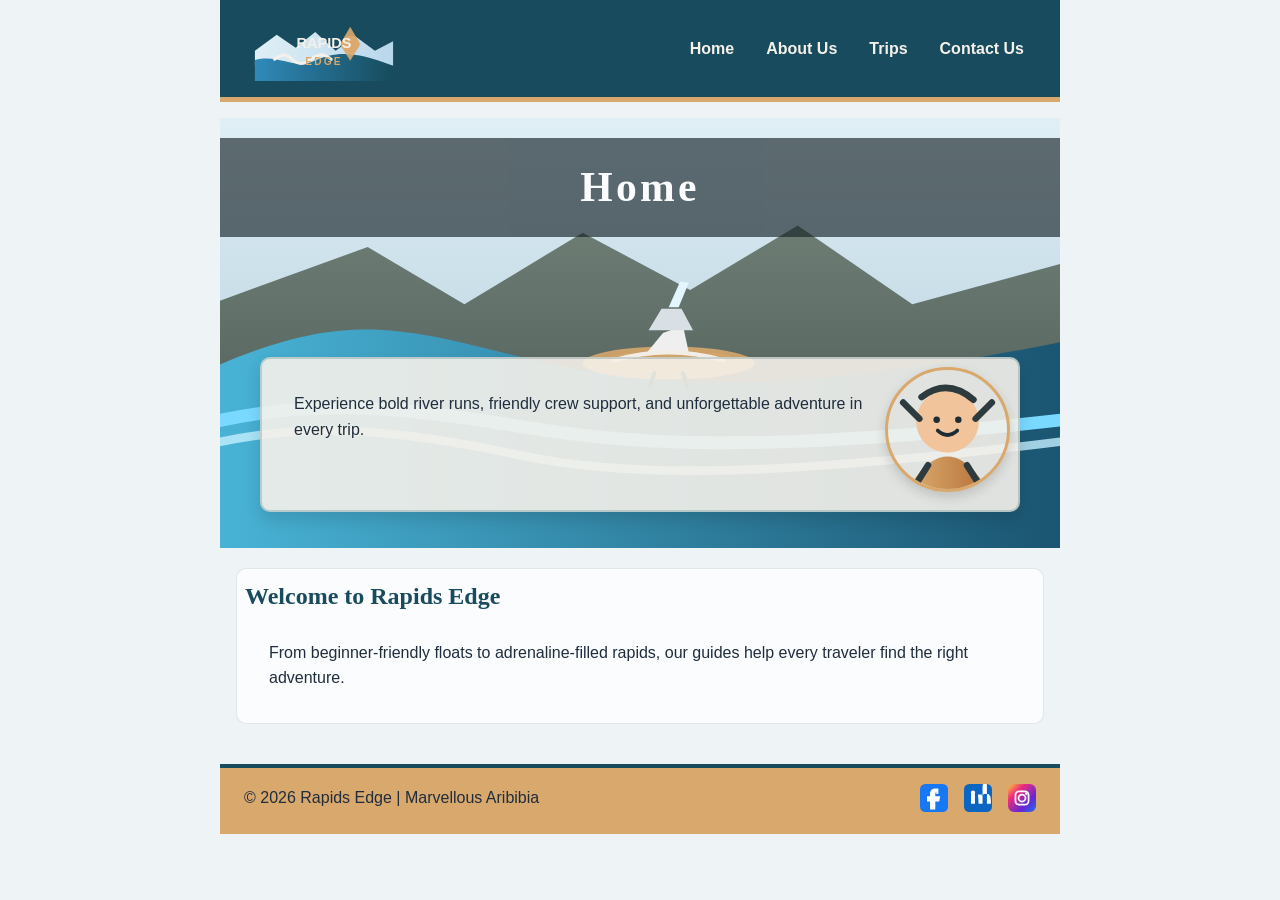
<file: index.html>
<!DOCTYPE html>
<html lang="en-US">
  <head>
    <meta charset="UTF-8" />
    <meta name="viewport" content="width=device-width, initial-scale=1.0" />
    <meta http-equiv="refresh" content="0; url=wwr/index.html" />
    <title>Rapids Edge</title>
  </head>
  <body>
    <p>If you are not redirected, <a href="wwr/index.html">visit Rapids Edge</a>.</p>
  </body>
</html>
</file>
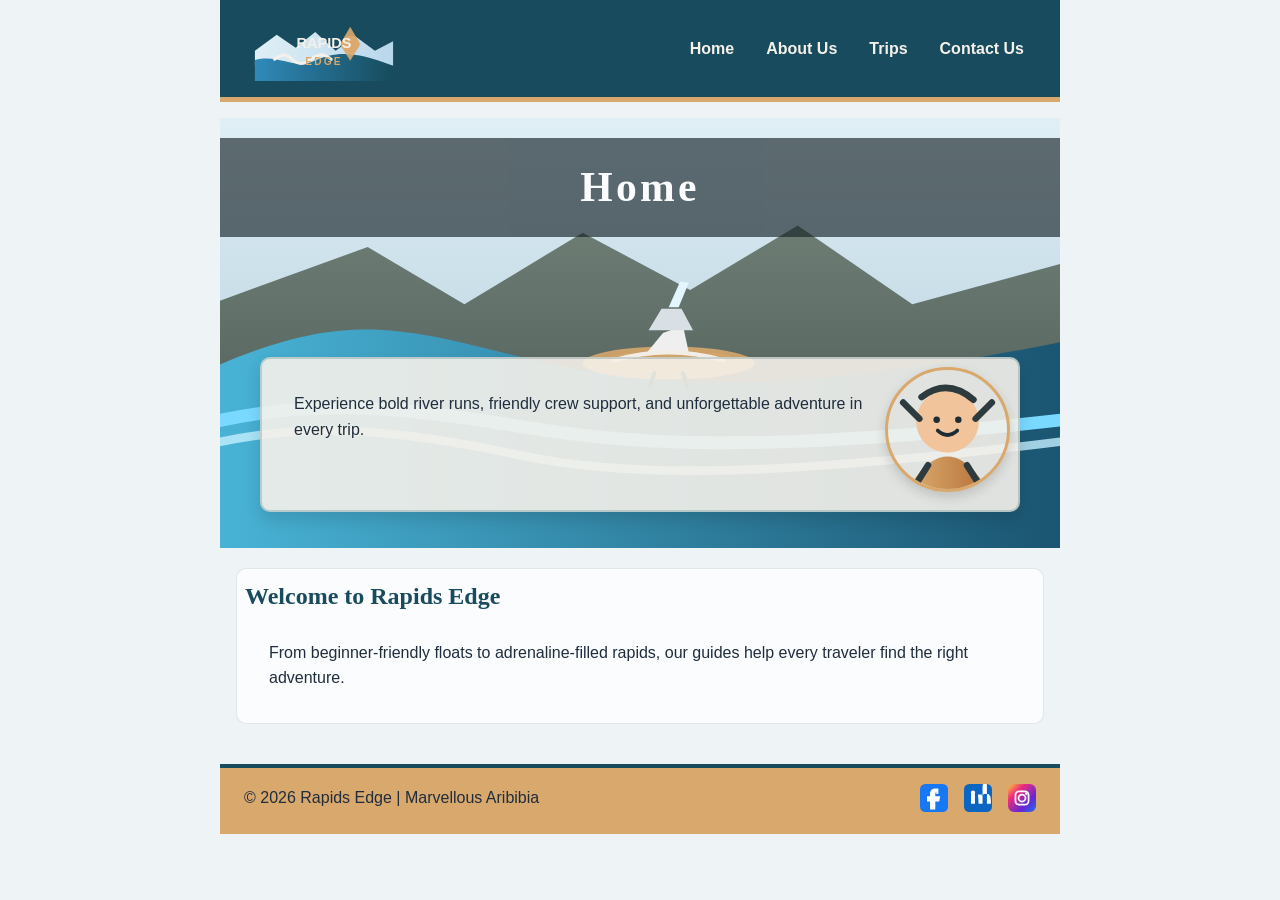
<file: wwr/index.html>
<!DOCTYPE html>
<html lang="en-US">
  <head>
    <meta charset="UTF-8" />
    <meta name="viewport" content="width=device-width, initial-scale=1.0" />
    <title>Home | Rapids Edge</title>
    <meta name="description" content="Welcome to Rapids Edge for exciting whitewater rafting adventures." />
    <meta name="author" content="Marvellous Aribibia" />
    <link rel="stylesheet" href="styles/rafting.css" />
  </head>
  <body>
    <header>
      <img src="images/logo.svg" alt="Rapids Edge logo" />
      <nav>
        <ul>
          <li><a href="index.html">Home</a></li>
          <li><a href="about.html">About Us</a></li>
          <li><a href="trips.html">Trips</a></li>
          <li><a href="contact.html">Contact Us</a></li>
        </ul>
      </nav>
    </header>
    <main>
      <div class="hero">
        <img src="images/hero-river.svg" alt="Scenic rafting river" />
        <h1>Home</h1>
        <article>
          <img src="images/guide-smile.svg" alt="Happy guide" />
          <p>Experience bold river runs, friendly crew support, and unforgettable adventure in every trip.</p>
        </article>
      </div>
      <section>
        <h2>Welcome to Rapids Edge</h2>
        <p>From beginner-friendly floats to adrenaline-filled rapids, our guides help every traveler find the right adventure.</p>
      </section>
    </main>
    <footer>
      <p>© <span id="year"></span> Rapids Edge | Marvellous Aribibia</p>
      <nav class="socialmedia" aria-label="Social media links">
        <a href="https://facebook.com" target="_blank" rel="noopener noreferrer">
          <img src="images/facebook.svg" alt="Facebook" />
        </a>
        <a href="https://linkedin.com" target="_blank" rel="noopener noreferrer">
          <img src="images/linkedin.svg" alt="LinkedIn" />
        </a>
        <a href="https://instagram.com" target="_blank" rel="noopener noreferrer">
          <img src="images/instagram.svg" alt="Instagram" />
        </a>
      </nav>
    </footer>
    <script>document.getElementById('year').textContent = new Date().getFullYear();</script>
  </body>
</html>
</file>
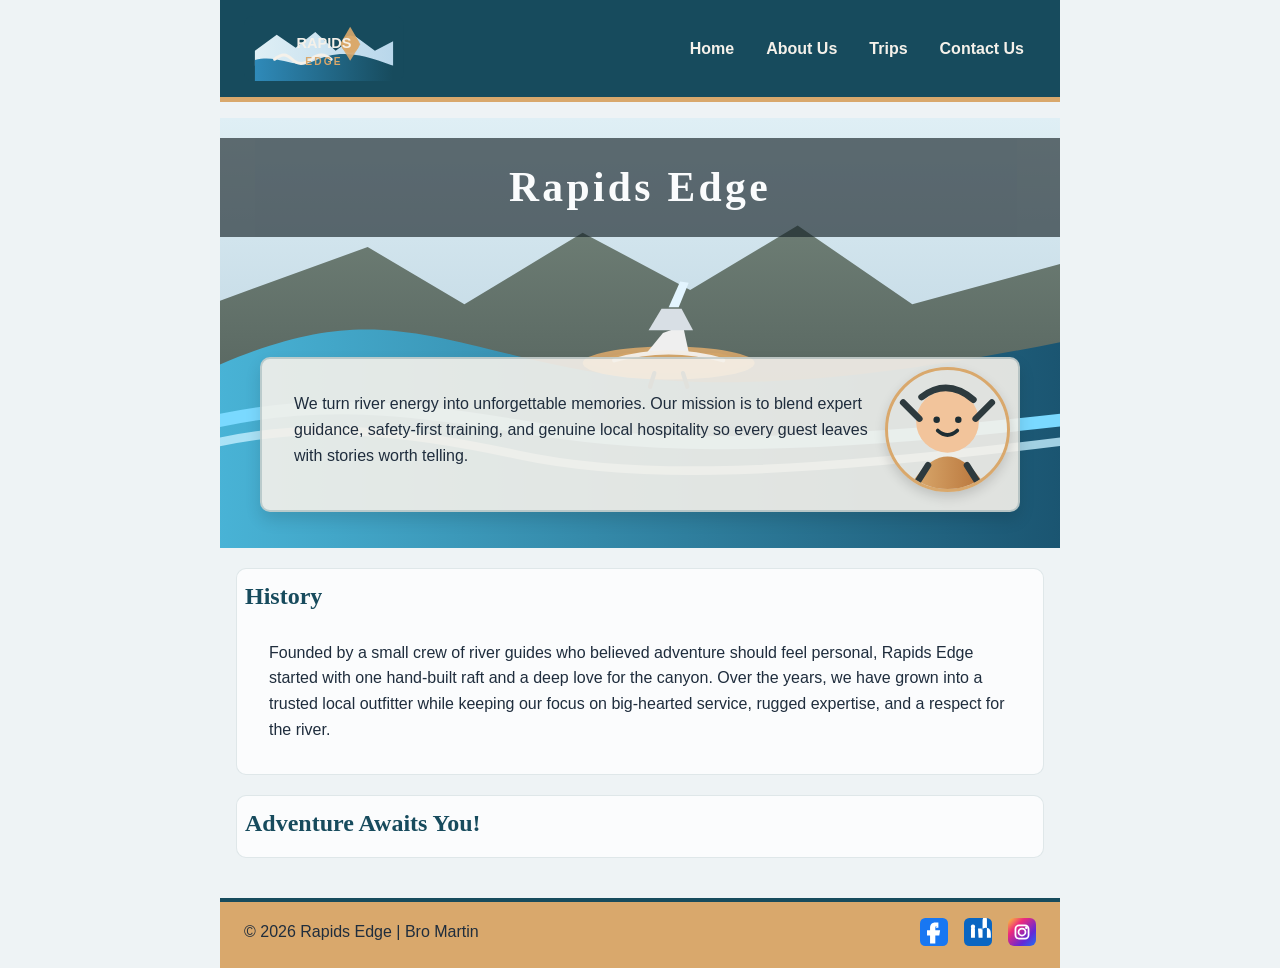
<file: about.html>
<!DOCTYPE html>
<html lang="en-US">
  <head>
    <meta charset="UTF-8" />
    <meta name="viewport" content="width=device-width, initial-scale=1.0" />
    <title>About Us | Rapids Edge</title>
    <meta
      name="description"
      content="Learn about Rapids Edge whitewater rafting adventures, our mission, and our deep river heritage."
    />
    <meta name="author" content="Bro Martin" />
    <link rel="stylesheet" href="wwr/styles/rafting.css" />
  </head>
  <body>
    <header>
      <img src="wwr/images/logo.svg" alt="Rapids Edge logo" />
      <nav>
        <ul>
          <li><a href="index.html">Home</a></li>
          <li><a href="about.html">About Us</a></li>
          <li><a href="trips.html">Trips</a></li>
          <li><a href="contact.html">Contact Us</a></li>
        </ul>
      </nav>
    </header>

    <main>
      <div class="hero">
        <img src="wwr/images/hero-river.svg" alt="Whitewater river scenery with a rafting boat" />
        <h1>Rapids Edge</h1>
        <article>
          <img src="wwr/images/guide-smile.svg" alt="Happy guide smiling on the river" />
          <p>
            We turn river energy into unforgettable memories. Our mission is to blend expert guidance,
            safety-first training, and genuine local hospitality so every guest leaves with stories worth telling.
          </p>
        </article>
      </div>

      <section>
        <h2>History</h2>
        <p>
          Founded by a small crew of river guides who believed adventure should feel personal, Rapids Edge started with one hand-built raft and a deep love for the canyon. Over the years, we have grown into a trusted local outfitter while keeping our focus on big-hearted service, rugged expertise, and a respect for the river.
        </p>
      </section>

      <section>
        <h2>Adventure Awaits You!</h2>
      </section>
    </main>

    <footer>
      <p>© <span id="year"></span> Rapids Edge | Bro Martin</p>
      <nav class="socialmedia" aria-label="Social media links">
        <a href="https://facebook.com" target="_blank" rel="noopener noreferrer">
          <img src="wwr/images/facebook.svg" alt="Facebook icon" />
        </a>
        <a href="https://linkedin.com" target="_blank" rel="noopener noreferrer">
          <img src="wwr/images/linkedin.svg" alt="LinkedIn icon" />
        </a>
        <a href="https://instagram.com" target="_blank" rel="noopener noreferrer">
          <img src="wwr/images/instagram.svg" alt="Instagram icon" />
        </a>
      </nav>
    </footer>

    <script>
      document.getElementById("year").textContent = new Date().getFullYear();
    </script>
  </body>
</html>
</file>
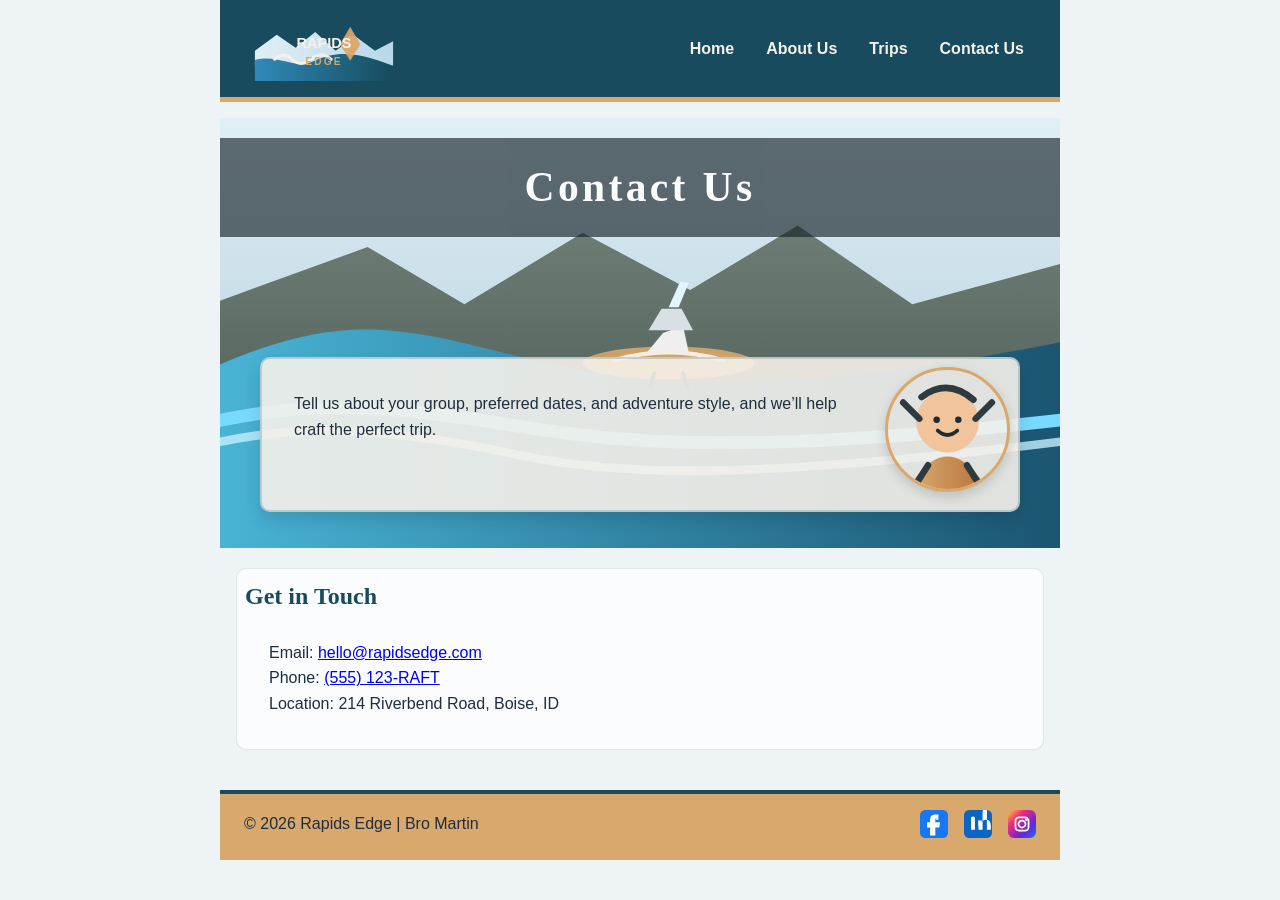
<file: contact.html>
<!DOCTYPE html>
<html lang="en-US">
  <head>
    <meta charset="UTF-8" />
    <meta name="viewport" content="width=device-width, initial-scale=1.0" />
    <title>Contact Us | Rapids Edge</title>
    <meta name="description" content="Contact Rapids Edge to plan your next whitewater rafting trip." />
    <meta name="author" content="Bro Martin" />
    <link rel="stylesheet" href="wwr/styles/rafting.css" />
  </head>
  <body>
    <header>
      <img src="wwr/images/logo.svg" alt="Rapids Edge logo" />
      <nav>
        <ul>
          <li><a href="index.html">Home</a></li>
          <li><a href="about.html">About Us</a></li>
          <li><a href="trips.html">Trips</a></li>
          <li><a href="contact.html">Contact Us</a></li>
        </ul>
      </nav>
    </header>
    <main>
      <div class="hero">
        <img src="wwr/images/hero-river.svg" alt="River contact page banner" />
        <h1>Contact Us</h1>
        <article>
          <img src="wwr/images/guide-smile.svg" alt="Guide ready to help" />
          <p>Tell us about your group, preferred dates, and adventure style, and we’ll help craft the perfect trip.</p>
        </article>
      </div>
      <section>
        <h2>Get in Touch</h2>
        <p>
          Email: <a href="mailto:hello@rapidsedge.com">hello@rapidsedge.com</a><br />
          Phone: <a href="tel:+15551237238">(555) 123-RAFT</a><br />
          Location: 214 Riverbend Road, Boise, ID
        </p>
      </section>
    </main>
    <footer>
      <p>© <span id="year"></span> Rapids Edge | Bro Martin</p>
      <nav class="socialmedia" aria-label="Social media links">
        <a href="https://facebook.com" target="_blank" rel="noopener noreferrer">
          <img src="wwr/images/facebook.svg" alt="Facebook" />
        </a>
        <a href="https://linkedin.com" target="_blank" rel="noopener noreferrer">
          <img src="wwr/images/linkedin.svg" alt="LinkedIn" />
        </a>
        <a href="https://instagram.com" target="_blank" rel="noopener noreferrer">
          <img src="wwr/images/instagram.svg" alt="Instagram" />
        </a>
      </nav>
    </footer>
    <script>document.getElementById('year').textContent = new Date().getFullYear();</script>
  </body>
</html>
</file>
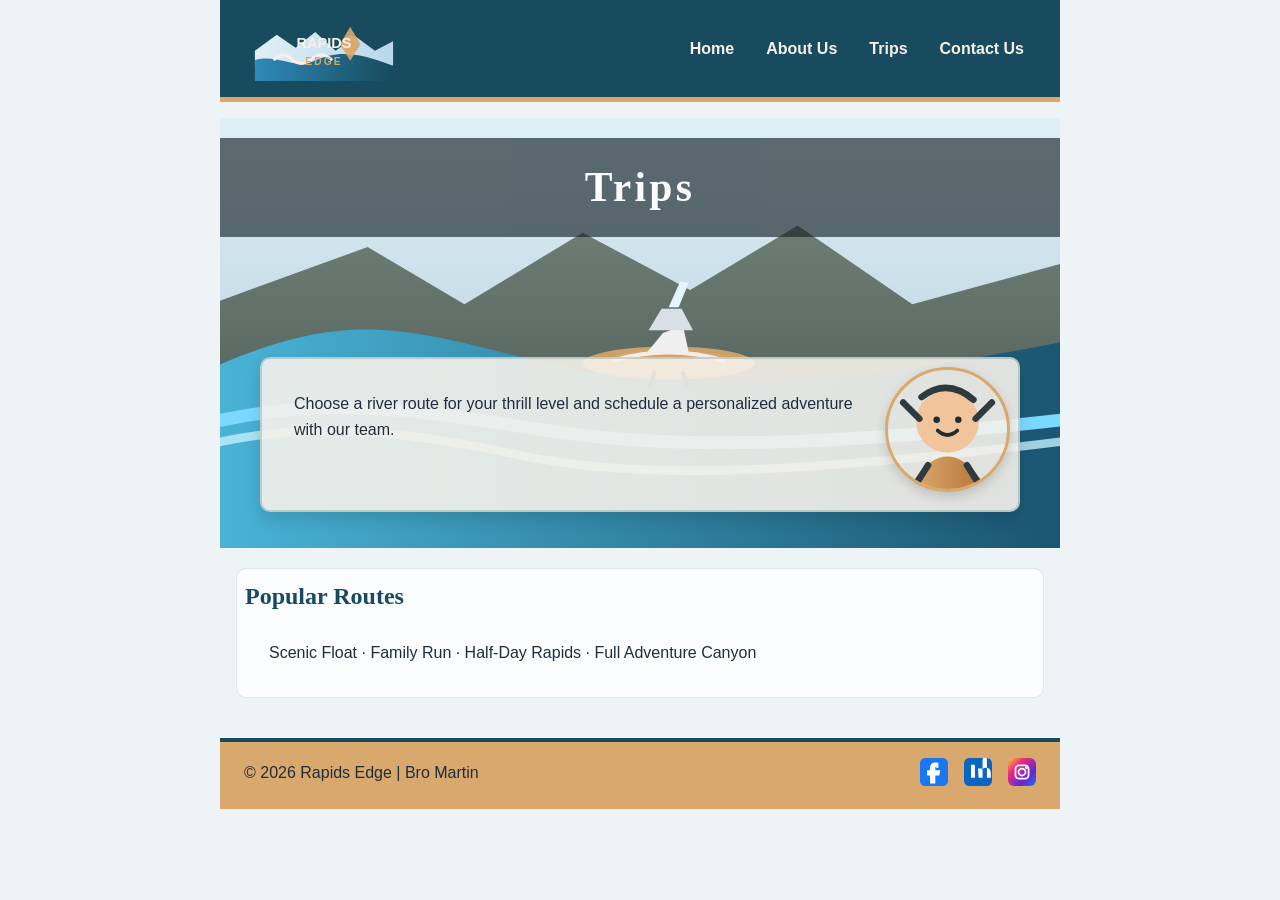
<file: trips.html>
<!DOCTYPE html>
<html lang="en-US">
  <head>
    <meta charset="UTF-8" />
    <meta name="viewport" content="width=device-width, initial-scale=1.0" />
    <title>Trips | Rapids Edge</title>
    <meta name="description" content="Explore rafting trips and adventure packages with Rapids Edge." />
    <meta name="author" content="Bro Martin" />
    <link rel="stylesheet" href="wwr/styles/rafting.css" />
  </head>
  <body>
    <header>
      <img src="wwr/images/logo.svg" alt="Rapids Edge logo" />
      <nav>
        <ul>
          <li><a href="index.html">Home</a></li>
          <li><a href="about.html">About Us</a></li>
          <li><a href="trips.html">Trips</a></li>
          <li><a href="contact.html">Contact Us</a></li>
        </ul>
      </nav>
    </header>
    <main>
      <div class="hero">
        <img src="wwr/images/hero-river.svg" alt="Whitewater rafting trip" />
        <h1>Trips</h1>
        <article>
          <img src="wwr/images/guide-smile.svg" alt="Guide smiling" />
          <p>Choose a river route for your thrill level and schedule a personalized adventure with our team.</p>
        </article>
      </div>
      <section>
        <h2>Popular Routes</h2>
        <p>Scenic Float · Family Run · Half-Day Rapids · Full Adventure Canyon</p>
      </section>
    </main>
    <footer>
      <p>© <span id="year"></span> Rapids Edge | Bro Martin</p>
      <nav class="socialmedia" aria-label="Social media links">
        <a href="https://facebook.com" target="_blank" rel="noopener noreferrer">
          <img src="wwr/images/facebook.svg" alt="Facebook" />
        </a>
        <a href="https://linkedin.com" target="_blank" rel="noopener noreferrer">
          <img src="wwr/images/linkedin.svg" alt="LinkedIn" />
        </a>
        <a href="https://instagram.com" target="_blank" rel="noopener noreferrer">
          <img src="wwr/images/instagram.svg" alt="Instagram" />
        </a>
      </nav>
    </footer>
    <script>document.getElementById('year').textContent = new Date().getFullYear();</script>
  </body>
</html>
</file>
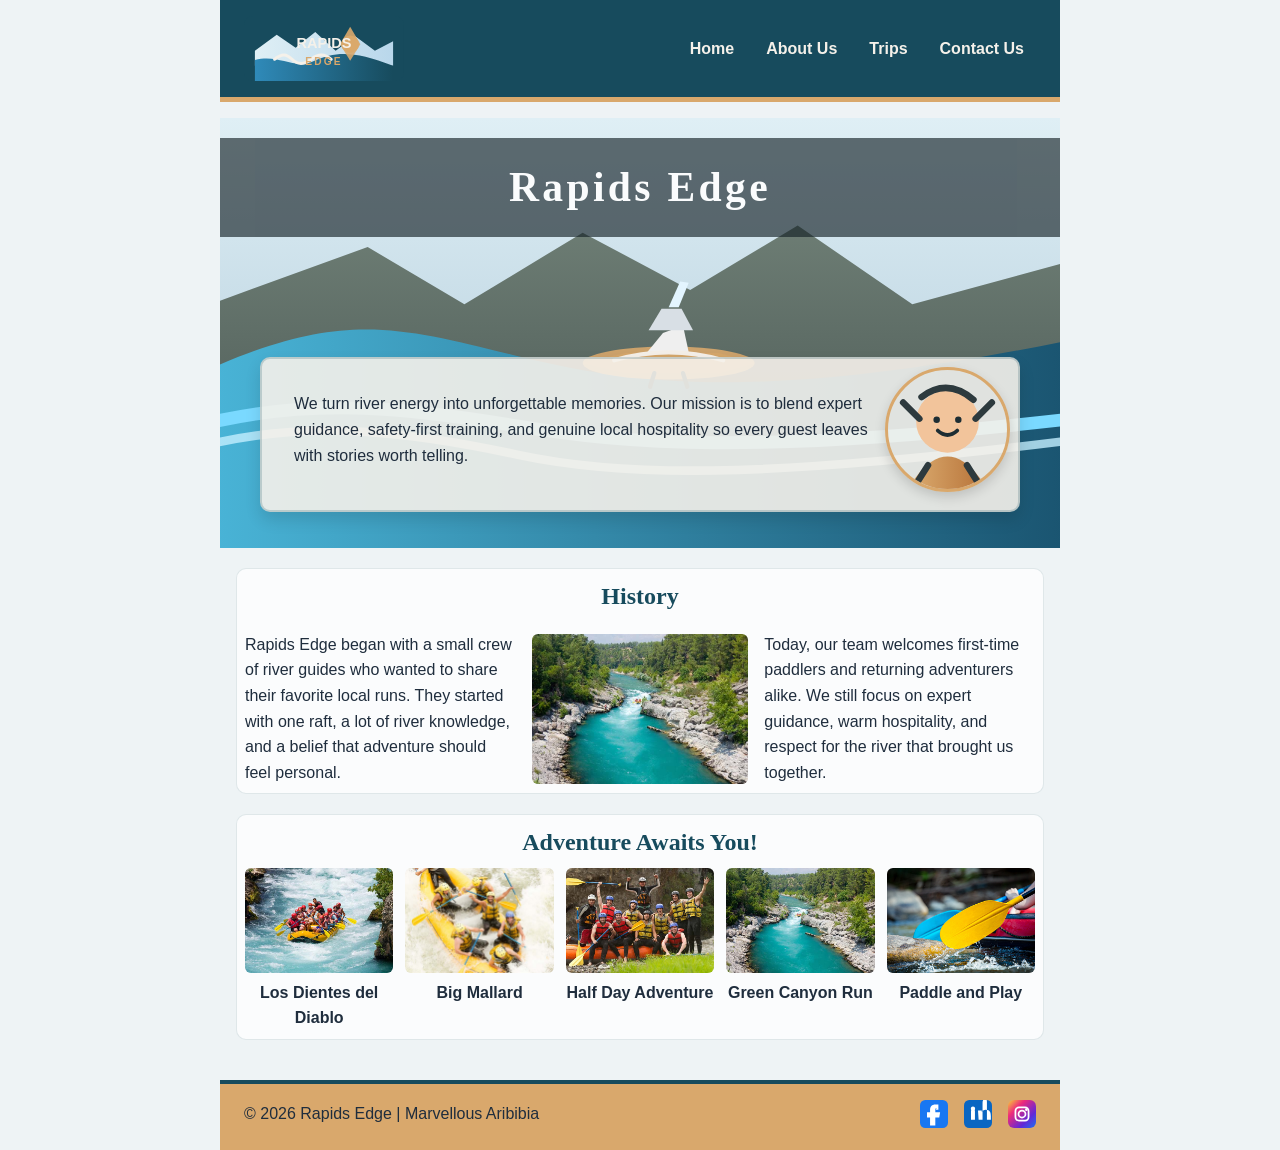
<file: wwr/about.html>
<!DOCTYPE html>
<html lang="en-US">
  <head>
    <meta charset="UTF-8" />
    <meta name="viewport" content="width=device-width, initial-scale=1.0" />
    <title>About Us | Rapids Edge</title>
    <meta
      name="description"
      content="Learn about Rapids Edge whitewater rafting adventures, our mission, and our deep river heritage."
    />
    <meta name="author" content="Marvellous Aribibia" />
    <link rel="stylesheet" href="styles/rafting.css" />
  </head>
  <body>
    <header>
      <img src="images/logo.svg" alt="Rapids Edge logo" />
      <nav aria-label="Main navigation">
        <ul>
          <li><a href="index.html">Home</a></li>
          <li><a href="about.html" aria-current="page">About Us</a></li>
          <li><a href="trips.html">Trips</a></li>
          <li><a href="contact.html">Contact Us</a></li>
        </ul>
      </nav>
    </header>

    <main>
      <div class="hero">
        <img src="images/hero-river.svg" alt="Whitewater river scenery with a rafting boat" />
        <h1>Rapids Edge</h1>
        <article>
          <img src="images/guide-smile.svg" alt="Happy guide smiling on the river" />
          <p>
            We turn river energy into unforgettable memories. Our mission is to blend expert guidance,
            safety-first training, and genuine local hospitality so every guest leaves with stories worth telling.
          </p>
        </article>
      </div>

      <section class="history">
        <h2>History</h2>
        <p>
          Rapids Edge began with a small crew of river guides who wanted to share their favorite local runs. They started with one raft, a lot of river knowledge, and a belief that adventure should feel personal.
        </p>
        <img src="images/rafting58_600.jpg" alt="A raft travels through a green canyon along a clear river" />
        <p>
          Today, our team welcomes first-time paddlers and returning adventurers alike. We still focus on expert guidance, warm hospitality, and respect for the river that brought us together.
        </p>
      </section>

      <section class="adventure">
        <h2>Adventure Awaits You!</h2>
        <div class="adventure-gallery">
          <figure>
            <img src="images/rafting53_600.jpg" alt="A yellow raft and paddlers navigate foaming whitewater" />
            <figcaption>Los Dientes del Diablo</figcaption>
          </figure>
          <figure>
            <img src="images/rafting56_600.jpg" alt="A rafting crew rides a tipping yellow raft through rapids" />
            <figcaption>Big Mallard</figcaption>
          </figure>
          <figure>
            <img src="images/rafting59_600.jpg" alt="A rafting group celebrates together beside their raft" />
            <figcaption>Half Day Adventure</figcaption>
          </figure>
          <figure>
            <img src="images/rafting58_600.jpg" alt="A small raft floats down a river surrounded by green canyon walls" />
            <figcaption>Green Canyon Run</figcaption>
          </figure>
          <figure>
            <img src="images/rafting20_600.jpg" alt="Bright paddles rest beside a river" />
            <figcaption>Paddle and Play</figcaption>
          </figure>
        </div>
      </section>
    </main>

    <footer>
      <p>© <span id="year"></span> Rapids Edge | Marvellous Aribibia</p>
      <nav class="socialmedia" aria-label="Social media links">
        <a href="https://facebook.com" target="_blank" rel="noopener noreferrer">
          <img src="images/facebook.svg" alt="Facebook icon" />
        </a>
        <a href="https://linkedin.com" target="_blank" rel="noopener noreferrer">
          <img src="images/linkedin.svg" alt="LinkedIn icon" />
        </a>
        <a href="https://instagram.com" target="_blank" rel="noopener noreferrer">
          <img src="images/instagram.svg" alt="Instagram icon" />
        </a>
      </nav>
    </footer>

    <script>
      document.getElementById("year").textContent = new Date().getFullYear();
    </script>
  </body>
</html>
</file>
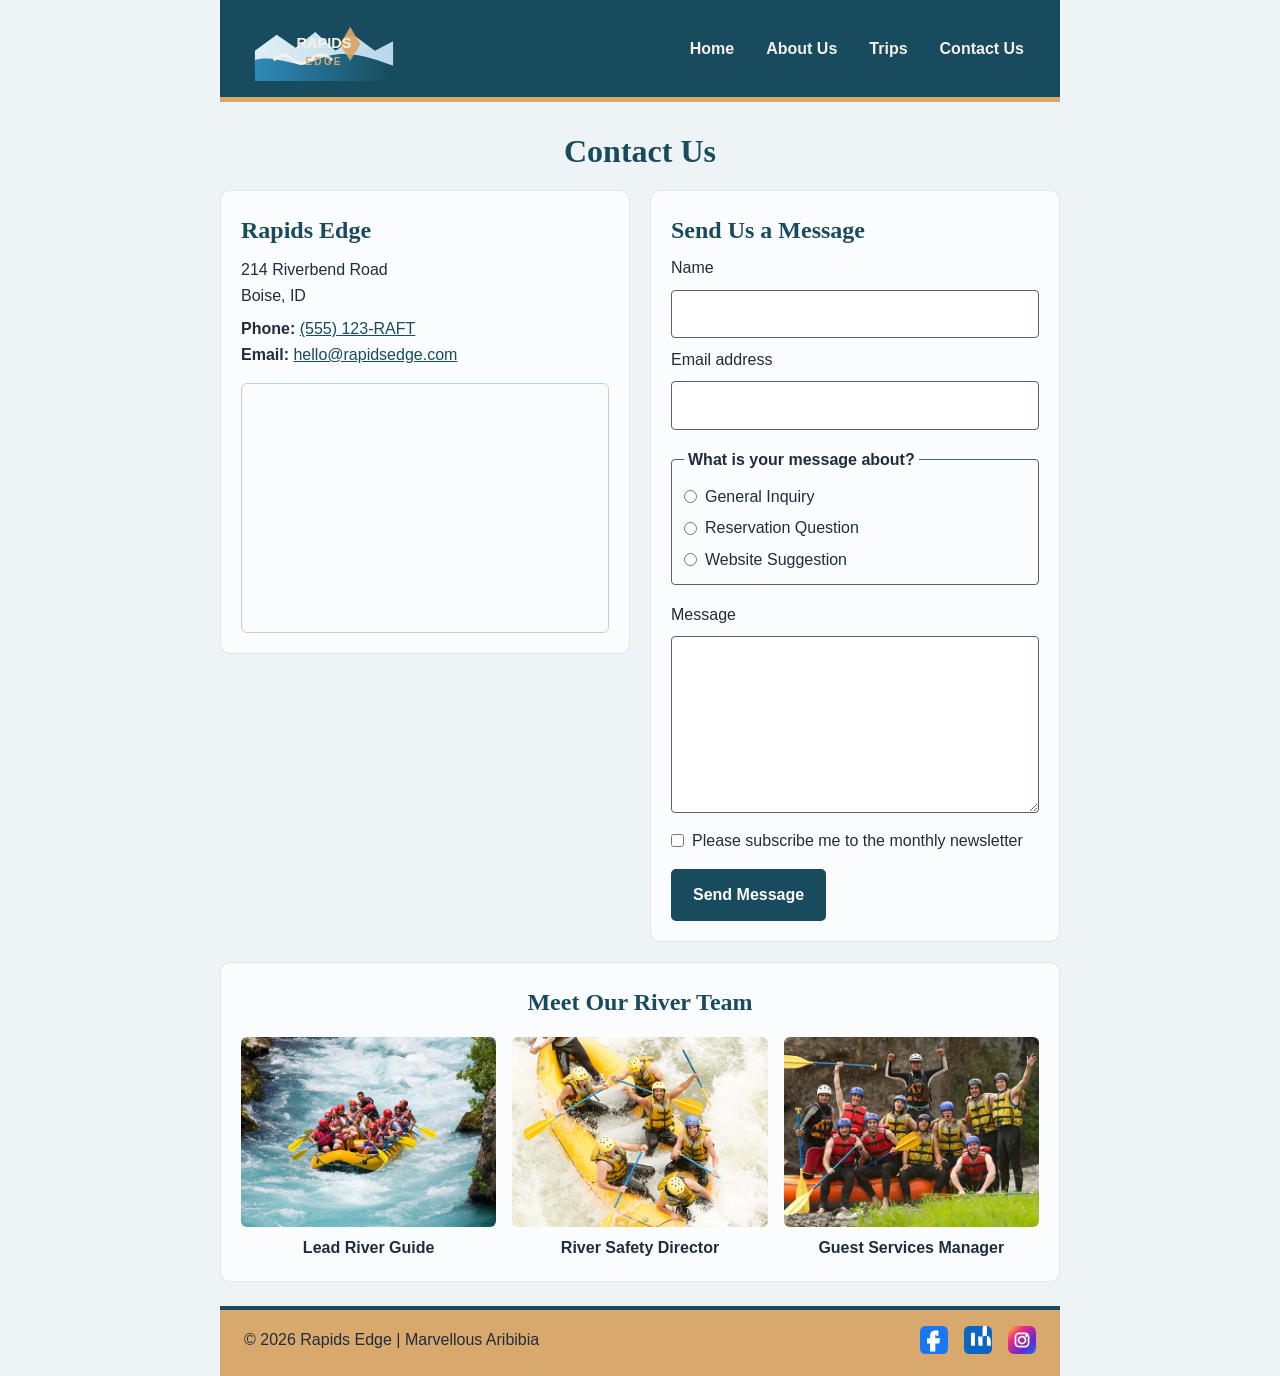
<file: wwr/contact.html>
<!DOCTYPE html>
<html lang="en-US">
  <head>
    <meta charset="UTF-8" />
    <meta name="viewport" content="width=device-width, initial-scale=1.0" />
    <title>Contact Rapids Edge | Rafting Questions &amp; Reservations</title>
    <meta
      name="description"
      content="Contact Rapids Edge in Boise, Idaho, with rafting questions, reservation requests, or website suggestions. Find our address, phone, email, and contact form."
    />
    <meta name="author" content="Marvellous Aribibia" />
    <link rel="stylesheet" href="styles/rafting.css" />
  </head>
  <body>
    <header>
      <img src="images/logo.svg" alt="Rapids Edge logo" />
      <nav aria-label="Main navigation">
        <ul>
          <li><a href="index.html">Home</a></li>
          <li><a href="about.html">About Us</a></li>
          <li><a href="trips.html">Trips</a></li>
          <li><a href="contact.html" aria-current="page">Contact Us</a></li>
        </ul>
      </nav>
    </header>

    <main>
      <h1 class="contact-title">Contact Us</h1>
      <div class="contact-layout">
        <section class="company-info" aria-labelledby="company-info-title">
          <h2 id="company-info-title">Rapids Edge</h2>
          <address>
            214 Riverbend Road<br />
            Boise, ID
          </address>
          <p>
            <strong>Phone:</strong>
            <a href="tel:+15551237238">(555) 123-RAFT</a><br />
            <strong>Email:</strong>
            <a href="mailto:hello@rapidsedge.com">hello@rapidsedge.com</a>
          </p>
          <iframe
            class="contact-map"
            title="Map showing Rapids Edge at 214 Riverbend Road, Boise, Idaho"
            src="https://maps.google.com/maps?q=214%20Riverbend%20Road%2C%20Boise%2C%20ID&output=embed"
            loading="lazy"
            referrerpolicy="no-referrer-when-downgrade"
          ></iframe>
        </section>

        <section class="contact-form-section" aria-labelledby="contact-form-title">
          <h2 id="contact-form-title">Send Us a Message</h2>
          <form>
            <label for="name">Name</label>
            <input type="text" id="name" name="name" autocomplete="name" required />

            <label for="email">Email address</label>
            <input type="email" id="email" name="email" autocomplete="email" required />

            <fieldset>
              <legend>What is your message about?</legend>
              <label class="choice-label" for="general-inquiry">
                <input type="radio" id="general-inquiry" name="purpose" value="general-inquiry" required />
                General Inquiry
              </label>
              <label class="choice-label" for="reservation-question">
                <input type="radio" id="reservation-question" name="purpose" value="reservation-question" />
                Reservation Question
              </label>
              <label class="choice-label" for="website-suggestion">
                <input type="radio" id="website-suggestion" name="purpose" value="website-suggestion" />
                Website Suggestion
              </label>
            </fieldset>

            <label for="message">Message</label>
            <textarea id="message" name="message" rows="6" required></textarea>

            <label class="choice-label newsletter-label" for="newsletter">
              <input type="checkbox" id="newsletter" name="newsletter" />
              Please subscribe me to the monthly newsletter
            </label>

            <button type="submit">Send Message</button>
          </form>
        </section>
      </div>

      <section class="employee-section" aria-labelledby="employee-title">
        <h2 id="employee-title">Meet Our River Team</h2>
        <div class="employee-profiles">
          <figure>
            <img src="images/rafting53_600.jpg" alt="River guide team navigating whitewater" />
            <figcaption>Lead River Guide</figcaption>
          </figure>
          <figure>
            <img src="images/rafting56_600.jpg" alt="Rafting crew working together on a rapid" />
            <figcaption>River Safety Director</figcaption>
          </figure>
          <figure>
            <img src="images/rafting59_600.jpg" alt="Rafting team celebrating beside their raft" />
            <figcaption>Guest Services Manager</figcaption>
          </figure>
        </div>
      </section>
    </main>

    <footer>
      <p>© <span id="year"></span> Rapids Edge | Marvellous Aribibia</p>
      <nav class="socialmedia" aria-label="Social media links">
        <a href="https://facebook.com" target="_blank" rel="noopener noreferrer">
          <img src="images/facebook.svg" alt="Facebook icon" />
        </a>
        <a href="https://linkedin.com" target="_blank" rel="noopener noreferrer">
          <img src="images/linkedin.svg" alt="LinkedIn icon" />
        </a>
        <a href="https://instagram.com" target="_blank" rel="noopener noreferrer">
          <img src="images/instagram.svg" alt="Instagram icon" />
        </a>
      </nav>
    </footer>

    <script>
      document.getElementById("year").textContent = new Date().getFullYear();
    </script>
  </body>
</html>
</file>
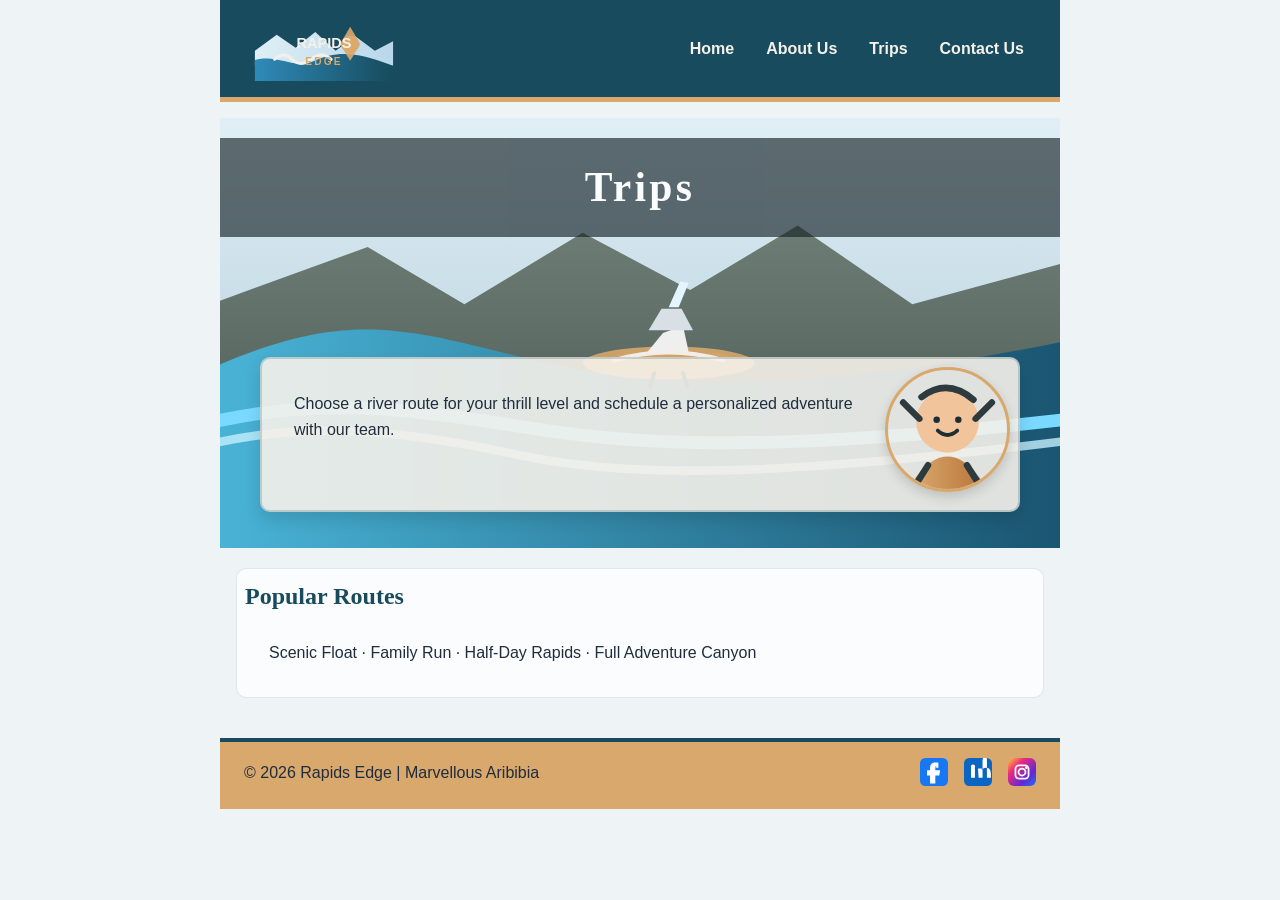
<file: wwr/trips.html>
<!DOCTYPE html>
<html lang="en-US">
  <head>
    <meta charset="UTF-8" />
    <meta name="viewport" content="width=device-width, initial-scale=1.0" />
    <title>Trips | Rapids Edge</title>
    <meta name="description" content="Explore rafting trips and adventure packages with Rapids Edge." />
    <meta name="author" content="Marvellous Aribibia" />
    <link rel="stylesheet" href="styles/rafting.css" />
  </head>
  <body>
    <header>
      <img src="images/logo.svg" alt="Rapids Edge logo" />
      <nav>
        <ul>
          <li><a href="index.html">Home</a></li>
          <li><a href="about.html">About Us</a></li>
          <li><a href="trips.html">Trips</a></li>
          <li><a href="contact.html">Contact Us</a></li>
        </ul>
      </nav>
    </header>
    <main>
      <div class="hero">
        <img src="images/hero-river.svg" alt="Whitewater rafting trip" />
        <h1>Trips</h1>
        <article>
          <img src="images/guide-smile.svg" alt="Guide smiling" />
          <p>Choose a river route for your thrill level and schedule a personalized adventure with our team.</p>
        </article>
      </div>
      <section>
        <h2>Popular Routes</h2>
        <p>Scenic Float · Family Run · Half-Day Rapids · Full Adventure Canyon</p>
      </section>
    </main>
    <footer>
      <p>© <span id="year"></span> Rapids Edge | Marvellous Aribibia</p>
      <nav class="socialmedia" aria-label="Social media links">
        <a href="https://facebook.com" target="_blank" rel="noopener noreferrer">
          <img src="images/facebook.svg" alt="Facebook" />
        </a>
        <a href="https://linkedin.com" target="_blank" rel="noopener noreferrer">
          <img src="images/linkedin.svg" alt="LinkedIn" />
        </a>
        <a href="https://instagram.com" target="_blank" rel="noopener noreferrer">
          <img src="images/instagram.svg" alt="Instagram" />
        </a>
      </nav>
    </footer>
    <script>document.getElementById('year').textContent = new Date().getFullYear();</script>
  </body>
</html>
</file>
<file: wwr/styles/rafting.css>
:root {
  --primary-color: #174b5d;
  --secondary-color: #d9a86c;
  --accent1-color: #1f2d3d;
  --accent2-color: #f5f1ea;
  --heading-font: Georgia, "Times New Roman", serif;
  --body-font: Arial, Helvetica, sans-serif;
}

* {
  margin: 0;
  padding: 0;
  box-sizing: border-box;
}

body {
  font-family: var(--body-font);
  color: var(--accent1-color);
  background: #eef3f5;
  line-height: 1.6;
}

header,
main,
footer {
  width: 840px;
  max-width: 100%;
  margin: 0 auto;
}

header {
  display: grid;
  grid-template-columns: 180px 1fr;
  align-items: center;
  background: var(--primary-color);
  color: var(--accent2-color);
  padding: 1rem 1.5rem;
  border-bottom: 5px solid var(--secondary-color);
}

header img {
  display: block;
  width: 160px;
  height: auto;
}

header nav {
  display: flex;
  justify-content: flex-end;
  margin: 0;
  padding: 0;
}

nav ul {
  display: flex;
  align-items: center;
  list-style: none;
  gap: 0.5rem;
}

header nav a {
  display: block;
  color: var(--accent2-color);
  text-decoration: none;
  font-weight: 700;
  padding: 0.5rem 0.75rem;
  border-radius: 4px;
}

header nav a:hover,
header nav a:focus-visible {
  text-decoration: underline;
  text-underline-offset: 0.2em;
}

h1,
h2 {
  font-family: var(--heading-font);
  color: var(--primary-color);
}

p,
section,
article {
  margin: 16px;
  padding: 8px;
}

main {
  padding-bottom: 1.5rem;
}

.hero {
  position: relative;
  margin-top: 1rem;
}

.hero > img {
  display: block;
  width: 100%;
  height: 430px;
  object-fit: cover;
}

.hero h1 {
  position: absolute;
  top: 20px;
  left: 0;
  width: 100%;
  padding: 16px;
  text-align: center;
  opacity: 0.9;
  background-color: rgba(18, 31, 36, 0.7);
  color: #fff;
  font-size: 2.6rem;
  letter-spacing: 0.08em;
}

.hero article {
  position: absolute;
  left: 24px;
  right: 24px;
  bottom: 20px;
  background: rgba(245, 241, 234, 0.9);
  border: 2px solid rgba(23, 75, 93, 0.2);
  border-radius: 10px;
  box-shadow: 0 8px 16px rgba(0, 0, 0, 0.12);
}

.hero article img {
  float: right;
  width: 125px;
  margin: 0 0 10px 16px;
  border-radius: 50%;
  border: 3px solid var(--secondary-color);
  box-shadow: 0 5px 12px rgba(0, 0, 0, 0.15);
}

section {
  background: rgba(255, 255, 255, 0.76);
  border: 1px solid rgba(23, 75, 93, 0.12);
  border-radius: 10px;
  margin-top: 1.25rem;
}

section h2 {
  margin-bottom: 0.4rem;
}

.history {
  display: grid;
  grid-template-columns: 1fr minmax(150px, 0.8fr) 1fr;
  align-items: center;
  gap: 1rem;
  text-align: left;
}

.history h2 {
  grid-column: 1 / -1;
  margin-bottom: 0;
  text-align: center;
}

.history p {
  margin: 0;
  padding: 0;
}

.history img {
  display: block;
  width: 100%;
  height: 150px;
  object-fit: cover;
  border-radius: 6px;
}

.adventure h2 {
  text-align: center;
}

.adventure-gallery {
  display: grid;
  grid-template-columns: repeat(5, minmax(0, 1fr));
  gap: 0.75rem;
}

.adventure-gallery figure {
  min-width: 0;
  margin: 0;
  padding: 0;
  text-align: center;
}

.adventure-gallery img {
  display: block;
  width: 100%;
  height: 105px;
  object-fit: cover;
  border-radius: 6px;
}

.adventure-gallery figcaption {
  padding-top: 0.4rem;
  font-weight: 700;
}

.socialmedia a {
  display: block;
  line-height: 0;
  text-decoration: none;
}

.contact-title {
  margin: 1.5rem 1rem 0.75rem;
  text-align: center;
}

.contact-layout {
  display: grid;
  grid-template-columns: repeat(2, minmax(0, 1fr));
  gap: 1.25rem;
  align-items: start;
}

.company-info,
.contact-form-section,
.employee-section {
  margin: 0;
  padding: 1.25rem;
}

.company-info address {
  margin: 0.5rem 0;
  font-style: normal;
}

.company-info p {
  margin: 0.5rem 0 1rem;
  padding: 0;
}

.company-info a {
  color: var(--primary-color);
}

.contact-map {
  display: block;
  width: 100%;
  min-height: 250px;
  border: 1px solid rgba(23, 75, 93, 0.25);
  border-radius: 6px;
}

.contact-form-section form {
  display: grid;
  gap: 0.55rem;
}

.contact-form-section input[type="text"],
.contact-form-section input[type="email"],
.contact-form-section textarea {
  width: 100%;
  padding: 0.65rem;
  border: 1px solid #53656b;
  border-radius: 4px;
  background: #fff;
  color: var(--accent1-color);
  font: inherit;
}

.contact-form-section fieldset {
  display: grid;
  gap: 0.35rem;
  margin: 0.5rem 0;
  padding: 0.75rem;
  border: 1px solid #53656b;
  border-radius: 4px;
}

.contact-form-section legend {
  padding: 0 0.25rem;
  font-weight: 700;
}

.choice-label {
  display: flex;
  align-items: center;
  gap: 0.5rem;
}

.contact-form-section input[type="radio"],
.contact-form-section input[type="checkbox"] {
  accent-color: var(--primary-color);
}

.newsletter-label {
  margin: 0.4rem 0;
}

.contact-form-section button {
  justify-self: start;
  padding: 0.7rem 1.25rem;
  border: 2px solid var(--primary-color);
  border-radius: 5px;
  background: var(--primary-color);
  color: #fff;
  font: inherit;
  font-weight: 700;
  cursor: pointer;
}

.contact-form-section button:hover,
.contact-form-section button:focus-visible {
  background: #103846;
}

.employee-section {
  margin-top: 1.25rem;
}

.employee-section h2 {
  text-align: center;
}

.employee-profiles {
  display: grid;
  grid-template-columns: repeat(3, minmax(0, 1fr));
  gap: 1rem;
  margin-top: 1rem;
}

.employee-profiles figure {
  min-width: 0;
  margin: 0;
  padding: 0;
  text-align: center;
}

.employee-profiles img {
  display: block;
  width: 100%;
  height: 190px;
  object-fit: cover;
  border-radius: 6px;
}

.employee-profiles figcaption {
  padding-top: 0.5rem;
  font-weight: 700;
}

footer {
  background: var(--secondary-color);
  display: grid;
  grid-template-columns: 1fr auto;
  align-items: center;
  padding: 1rem 1.5rem 1.4rem;
  border-top: 4px solid var(--primary-color);
}

.socialmedia {
  display: flex;
  justify-content: flex-end;
  gap: 1rem;
  margin: 0;
  padding: 0;
}

footer p {
  margin: 0;
  padding: 0;
}

.socialmedia img {
  width: 28px;
  height: 28px;
  transition: transform 0.2s ease;
}

.socialmedia a:hover img {
  transform: translateY(-2px);
}

@media screen and (max-width: 900px) {
  header {
    grid-template-columns: 160px 1fr;
  }
}

@media screen and (max-width: 700px) {
  header {
    grid-template-columns: 1fr;
    justify-items: center;
    gap: 0.75rem;
  }

  header nav {
    justify-content: center;
  }

  nav ul {
    flex-wrap: wrap;
    justify-content: center;
  }

  .history {
    grid-template-columns: 1fr;
  }

  .history h2 {
    grid-column: auto;
  }

  .history img {
    height: 200px;
  }

  .contact-layout {
    grid-template-columns: 1fr;
  }

  .employee-profiles {
    grid-template-columns: 1fr;
  }

  .employee-profiles img {
    height: 240px;
  }

  .adventure-gallery {
    grid-template-columns: repeat(2, minmax(0, 1fr));
  }

  footer {
    grid-template-columns: 1fr;
    justify-items: center;
    gap: 0.5rem;
    text-align: center;
  }
}
</file>
